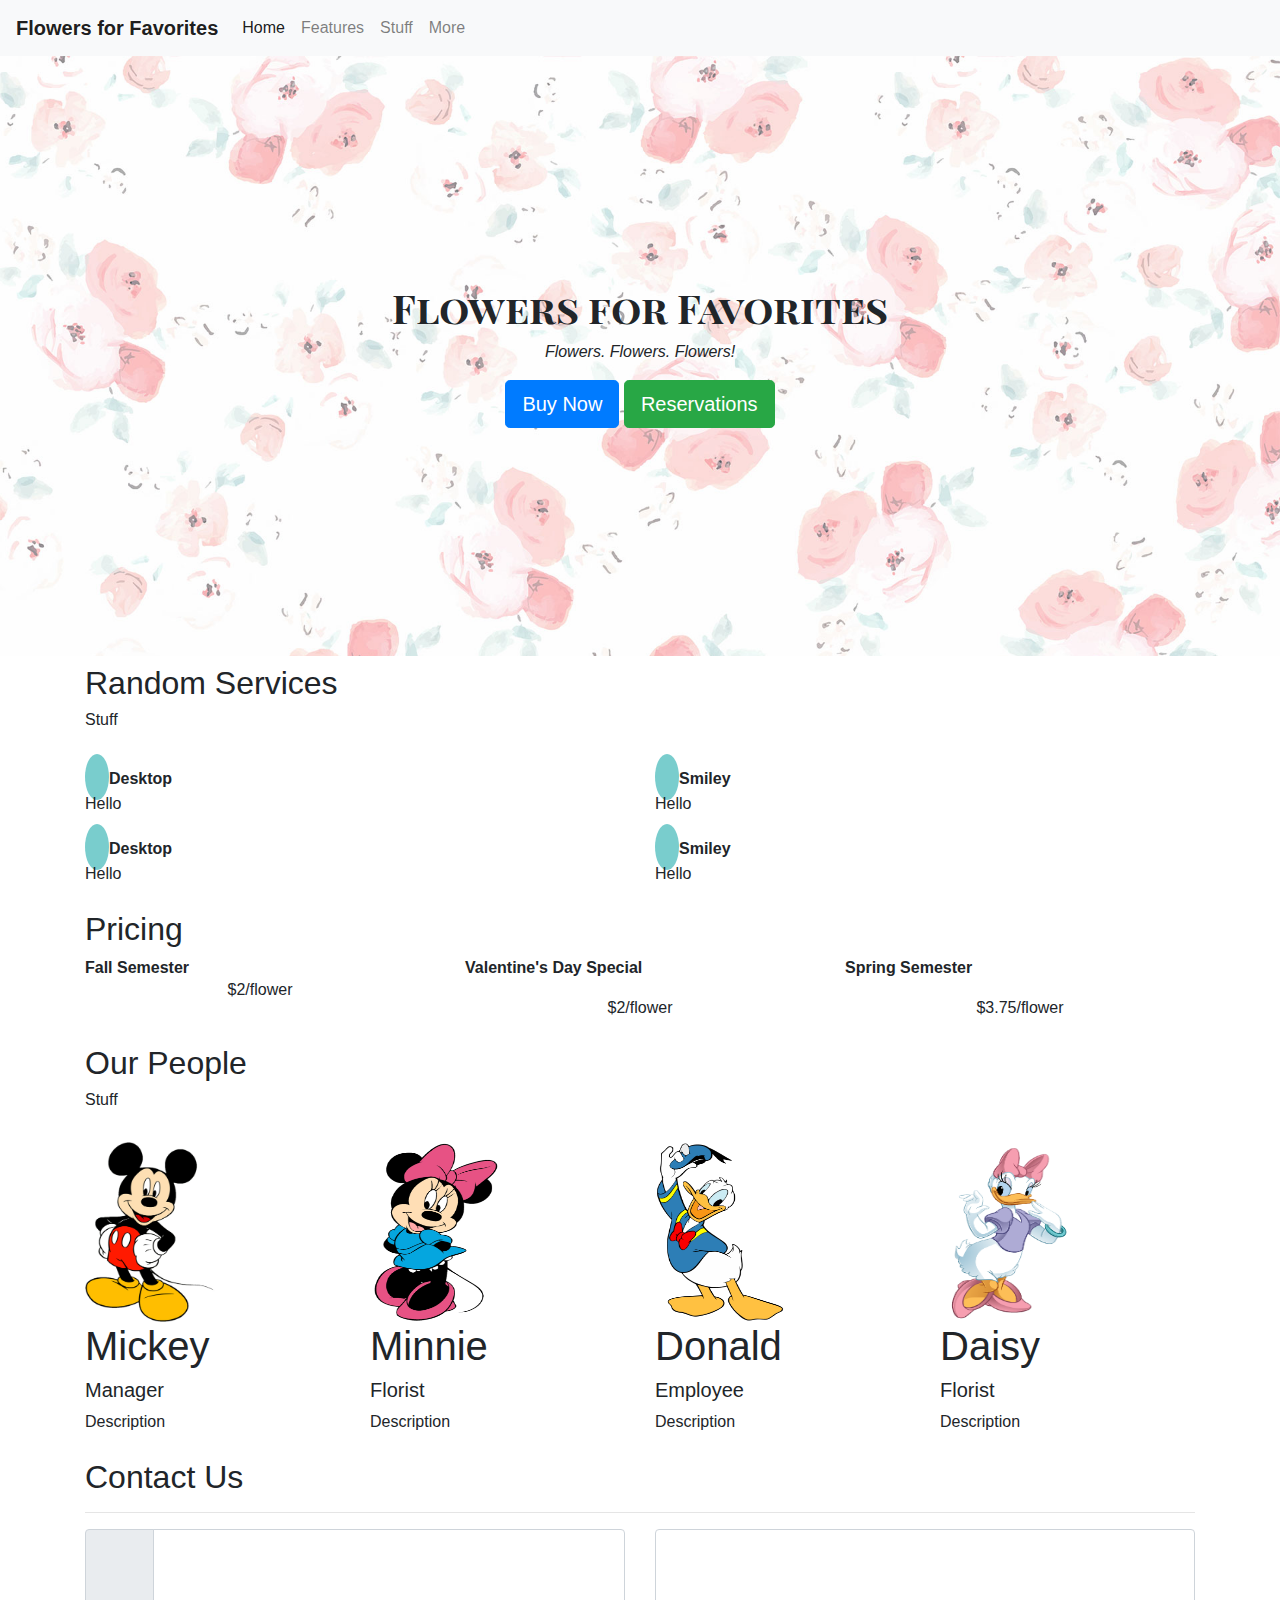
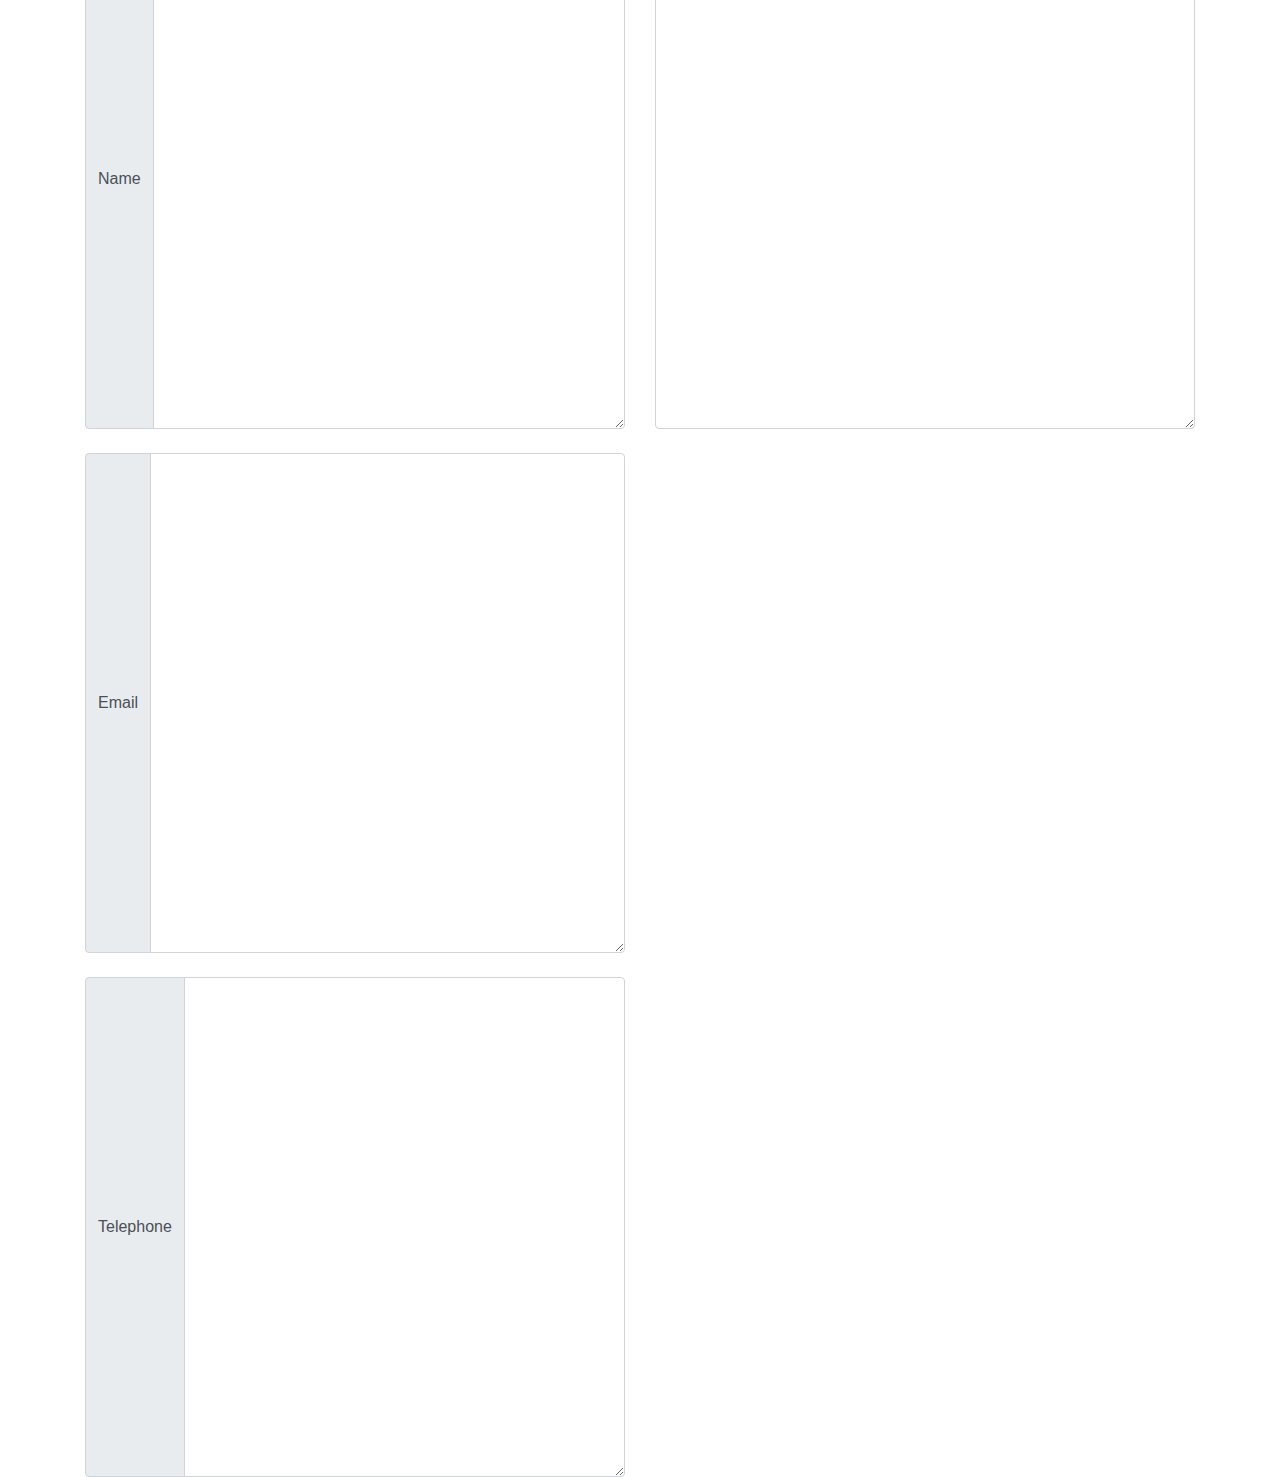
<file: index.html>
<!DOCTYPE html>
<html>
    <head>
        <title> Welcome </title>    
        
        <link rel="stylesheet" href="https://stackpath.bootstrapcdn.com/bootstrap/4.3.1/css/bootstrap.min.css" integrity="sha384-ggOyR0iXCbMQv3Xipma34MD+dH/1fQ784/j6cY/iJTQUOhcWr7x9JvoRxT2MZw1T" crossorigin="anonymous">
        <link rel="stylesheet" type="text/css" href="style.css">
        <link rel="stylesheet" href="https://use.fontawesome.com/releases/v5.7.2/css/all.css" integrity="sha384-fnmOCqbTlWIlj8LyTjo7mOUStjsKC4pOpQbqyi7RrhN7udi9RwhKkMHpvLbHG9Sr" crossorigin="anonymous">    
<link href="https://fonts.googleapis.com/css?family=Playfair+Display+SC" rel="stylesheet">    </head>
    
    <body>
        <nav>
        <script src="https://code.jquery.com/jquery-3.3.1.slim.min.js" integrity="sha384-q8i/X+965DzO0rT7abK41JStQIAqVgRVzpbzo5smXKp4YfRvH+8abtTE1Pi6jizo" crossorigin="anonymous"></script>
        <script src="https://cdnjs.cloudflare.com/ajax/libs/popper.js/1.14.7/umd/popper.min.js" integrity="sha384-UO2eT0CpHqdSJQ6hJty5KVphtPhzWj9WO1clHTMGa3JDZwrnQq4sF86dIHNDz0W1" crossorigin="anonymous"></script>
        <script src="https://stackpath.bootstrapcdn.com/bootstrap/4.3.1/js/bootstrap.min.js" integrity="sha384-JjSmVgyd0p3pXB1rRibZUAYoIIy6OrQ6VrjIEaFf/nJGzIxFDsf4x0xIM+B07jRM" crossorigin="anonymous"></script>
       
        <nav class="navbar navbar-expand-lg navbar-light bg-light">
          <a class="navbar-brand" href="#"><strong>Flowers for Favorites</strong></a>
          <button class="navbar-toggler" type="button" data-toggle="collapse" data-target="#navbarNavAltMarkup" aria-controls="navbarNavAltMarkup" aria-expanded="false" aria-label="Toggle navigation">
            <span class="navbar-toggler-icon"></span>
          </button>
          <div class="collapse navbar-collapse" id="navbarNavAltMarkup">
            <div class="navbar-nav">
              <a class="nav-item nav-link active" href="#">Home <span class="sr-only">(current)</span></a>
              <a class="nav-item nav-link" href="#">Features</a>
              <a class="nav-item nav-link" href="#">Stuff</a>
              <a class="nav-item nav-link" href="#">More</a>
            </div>
          </div>
        </nav>   
        
   <header class="d-flex align-items-center">
       <div class="container">
           <h1><strong>Flowers for Favorites</strong></h1>
           <p>Flowers. Flowers. Flowers!</p>
           <button class="btn btn-lg btn-primary">Buy Now</button>
           <button class="btn btn-lg btn-success">Reservations</button>
       </div>
   </header>

   
   
   <section class ="services container">
   <h1></h1>
   <h2>Random Services</h2>
   <h6>Stuff</h6>
   <br>
   
   <div class="row">
           <div class="col-md-6">
               <i class="fas fa-desktop"></i>
               <span><strong>Desktop</strong></span>
               <p>Hello</p>
           </div>
           <div class="col-md-6">
                <i class="far fa-smile"></i>
                <span><strong>Smiley</strong></span>
               <p>Hello</p>
           </div>
    </div>
    <div class="row">
           <div class="col-md-6">
               <i class="fas fa-desktop"></i>
               <span><strong>Desktop</strong></span>
               <p>Hello</p>
           </div>
           <div class="col-md-6">
                <i class="far fa-smile"></i>
                <span><strong>Smiley</strong></span>
               <p>Hello</p>
           </div>
   </div>
   </section>
   
   
   <section class="pricing container">
    <h1></h1>
    <h2>Pricing</h2>   
      <div class="row">
           <div class="col-md-4">
               <span><strong>Fall Semester</strong></span>
               <h6><center>$2/flower</center></h6>
           </div>
           <div class="col-md-4">
                <span><strong>Valentine's Day Special</strong></span>
               <p><center>$2/flower</center></p>
               
           </div>
           <div class="col-md-4">
                <span><strong>Spring Semester</strong></span>
               <p><center>$3.75/flower</center></p>
           </div>
        </div>
    </section>
    
    <section class ="teams container">
       <h1></h1>
       <h2>Our People</h2>
       <h6>Stuff</h6>
       <br>
    <div class="row">
           <div class="col-md-3">
               <img src="micky.jpg">
               <h1>Mickey</h1>
               <h5>Manager</h5>
               <p>Description</p>
           </div>
           <div class="col-md-3">
               <img src="minnie.gif">
               <h1>Minnie</h1>
               <h5>Florist</h5>
               <p>Description</p>
           </div>
           <div class="col-md-3">
               <img src="donald.png">
               <h1>Donald</h1>
               <h5>Employee</h5>
               <p>Description</p>
           </div>
           <div class="col-md-3">
               <img src="daisy.png">
               <h1>Daisy</h1>
               <h5>Florist</h5>
               <p>Description</p>
           </div> 
    </div>
    </section>

    <section class ="contacts container">
       <h1></h1>
       <h2>Contact Us</h2>
       <hr>
       <div class="row">
           <div class="col-md-6">
               <div class="input-group">
               <div class="input-group-prepend">
               <span class="input-group-text">Name</span>
               </div>
               <textarea class="form-control" aria-label="Name"></textarea>
               </div>
               <br>
               <div class="input-group">
               <div class="input-group-prepend">
               <span class="input-group-text">Email</span>
               </div>
               <textarea class="form-control" aria-label="Email"></textarea>
               </div>
               <br>
               <div class="input-group">
               <div class="input-group-prepend">
               <span class="input-group-text">Telephone</span>
               </div>
               <textarea class="form-control" aria-label="Telephone"></textarea>
               </div>
           </div>
           <div class="col-md-6">
                  <textarea class="form-control" aria-label="With textarea"></textarea>
                </div>
               
           </div>
               
       </div>
 
    </section>
    
    
    <script src="https://code.jquery.com/jquery-3.3.1.slim.min.js" integrity="sha384-q8i/X+965DzO0rT7abK41JStQIAqVgRVzpbzo5smXKp4YfRvH+8abtTE1Pi6jizo" crossorigin="anonymous"></script>
    <script src="https://cdnjs.cloudflare.com/ajax/libs/popper.js/1.14.7/umd/popper.min.js" integrity="sha384-UO2eT0CpHqdSJQ6hJty5KVphtPhzWj9WO1clHTMGa3JDZwrnQq4sF86dIHNDz0W1" crossorigin="anonymous"></script>
    <script src="https://stackpath.bootstrapcdn.com/bootstrap/4.3.1/js/bootstrap.min.js" integrity="sha384-JjSmVgyd0p3pXB1rRibZUAYoIIy6OrQ6VrjIEaFf/nJGzIxFDsf4x0xIM+B07jRM" crossorigin="anonymous"></script>
    </body>
    
    
    
</html>
</file>
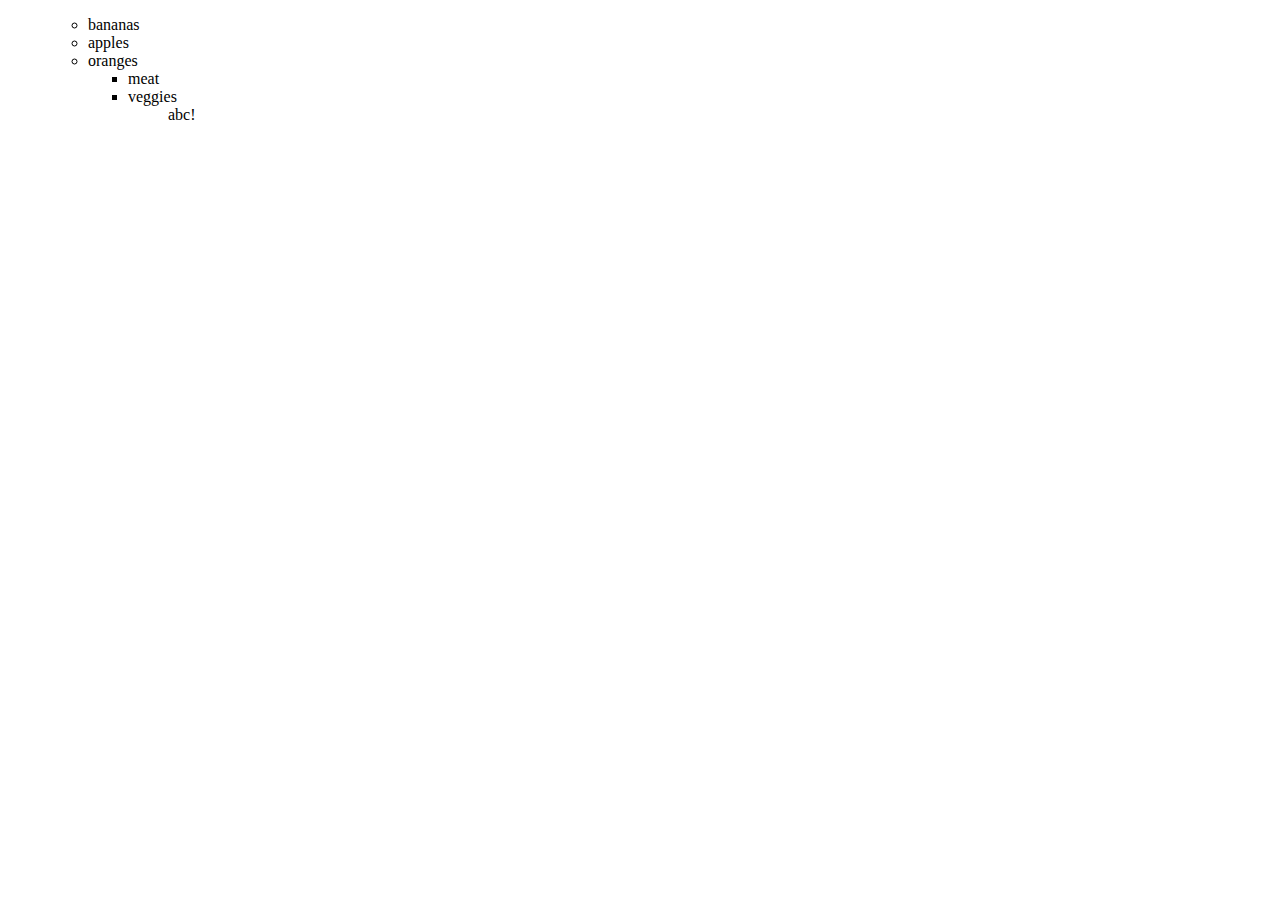
<file: Challenge/Challenge1.html>
<!DOCTYPE html>
<head>
    
</head>
<body>
    <ul>     
        <ul>
        <li>bananas</li>
        <li>apples</li>
        <li>oranges</li>
        <ul>
       <li>meat</li>
       <li>veggies</li>
    <ul>
    <a>abc!</a>
</body>
</html>
</file>
<file: style.css>
header {
   /*Sizing of the element*/
   height: 600px;
   width: 100%;
   /*Set and adjust background image*/
   background-image: url("flowers-desktop.jpg");
   background-size: cover;
   /*Center the text*/
   text-align: center;
}

header h1{
font-family: 'Playfair Display SC', serif;}  

header p {
   font-style: italic;
}

header .btn-primary{

}   

header .{

}   

.nav-link:hover {
   opacity: 1;
   background-color: #eee;
}


/*styling the icons of the services

.services{
   text-align center;   
}

*/

.services i{
   font-size: 20px;
   padding: 12px 12px;
   
   color: #FFF;
   background-color: #79CDCD;
   border-radius: 50%;
}

.services span{
   width: 80px;
   display: inline-block;
}

.teams img{
   width: 130px;
   height: 180px;
}

.contacts textarea{
   width: 100%;
   height: 500px;    
}
</file>
